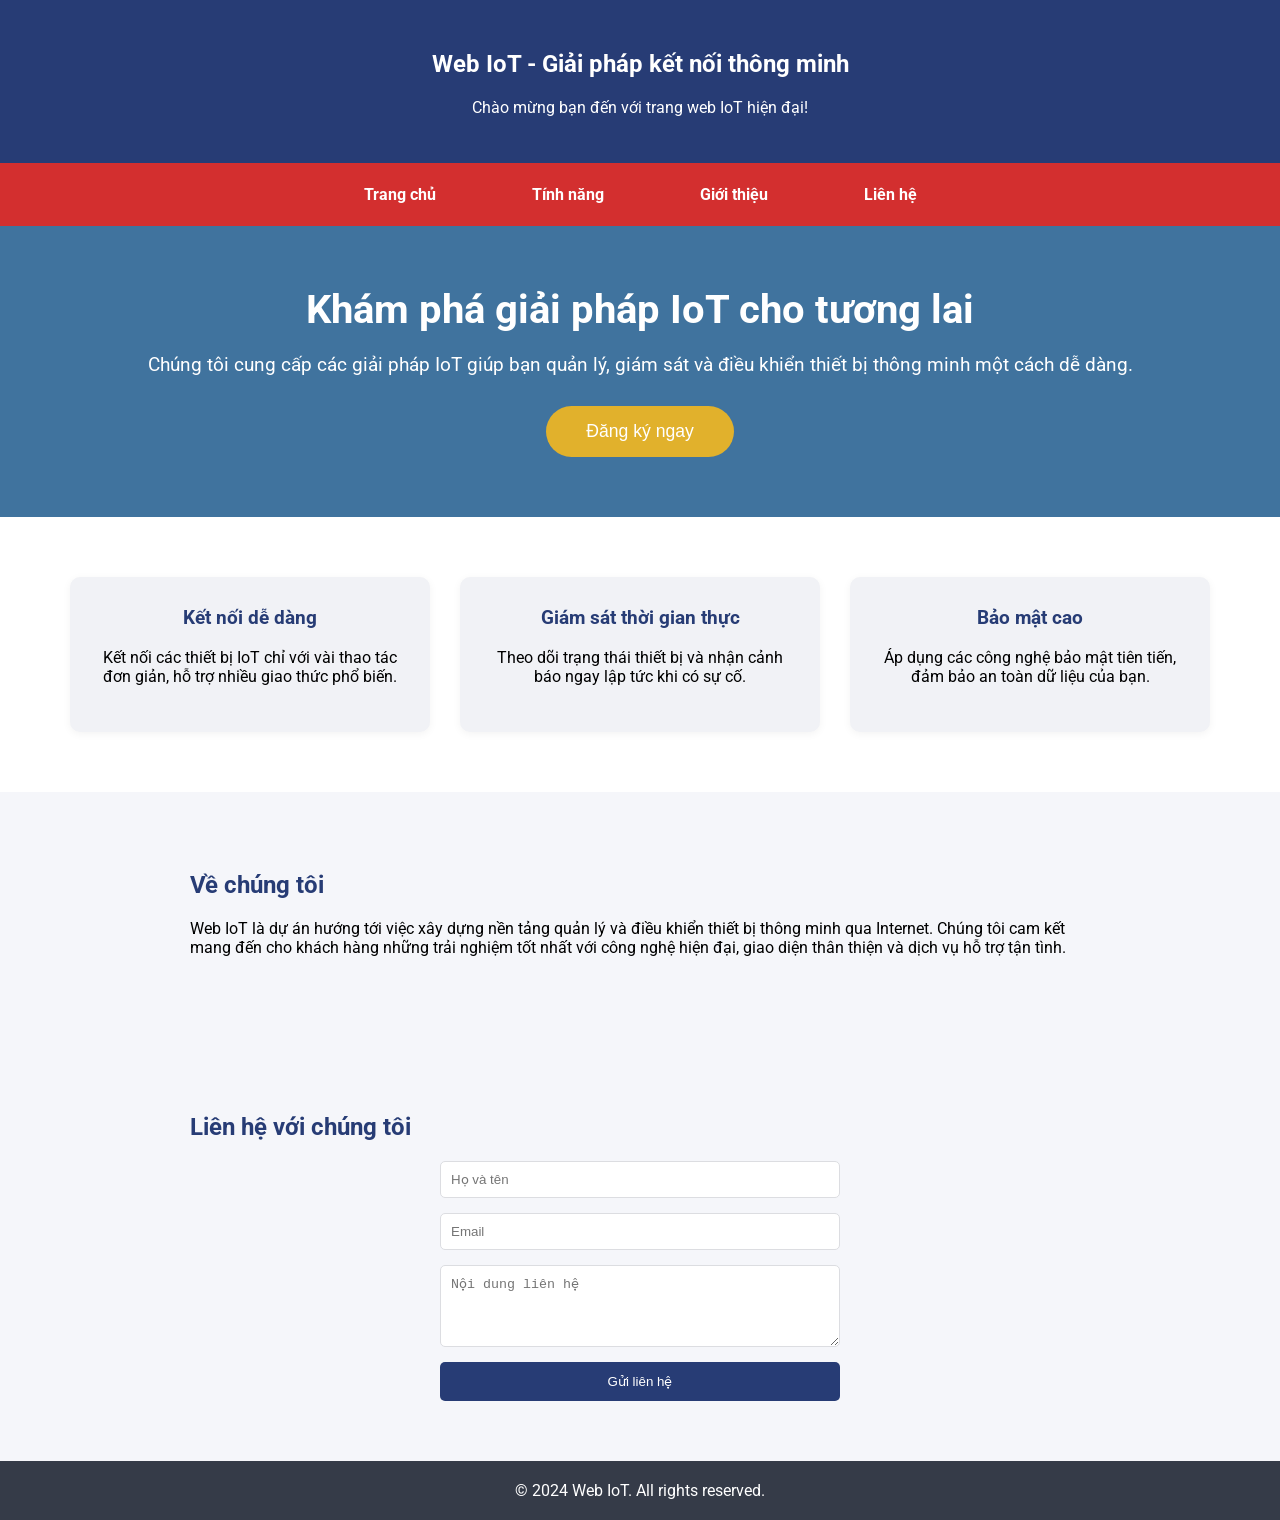
<file: Projects/index.html>
<!DOCTYPE html>
<html lang="vi">
<head>
  <meta charset="UTF-8">
  <meta name="viewport" content="width=device-width, initial-scale=1.0">
  <title>Landing Page - Web IoT</title>
  <link rel="stylesheet" href="https://fonts.googleapis.com/css?family=Roboto:400,700&display=swap">
<link rel="stylesheet" href="style.css">
</head>
<body>
  <header>
    <h2>Web IoT - Giải pháp kết nối thông minh</h2>
    <p>Chào mừng bạn đến với trang web IoT hiện đại!</p>
  </header>
  <nav>
    <ul>
      <li><a href="#hero">Trang chủ</a></li>
      <li><a href="#features">Tính năng</a></li>
      <li><a href="#about">Giới thiệu</a></li>
      <li><a href="#contact">Liên hệ</a></li>
    </ul>
    <style>
      nav {
        background: #d32f2f;
      }
      nav ul {
        margin: 0;
        padding: 0;
        list-style: none;
        display: flex;
        gap: 20px;
      }
      nav ul li a {
        color: #fff;
        text-decoration: none;
        font-weight: 700;
        padding: 12px 18px;
        display: block;
        transition: background 0.2s;
        border-radius: 4px;
      }
      nav ul li a:hover {
        background: #b71c1c;
      }
    </style>
  </nav>
  <section class="hero" id="hero">
    <h1>Khám phá giải pháp IoT cho tương lai</h1>
    <p>Chúng tôi cung cấp các giải pháp IoT giúp bạn quản lý, giám sát và điều khiển thiết bị thông minh một cách dễ dàng.</p>
    <button class="cta-btn" onclick="document.getElementById('contact').scrollIntoView({behavior:'smooth'})">Đăng ký ngay</button>
  </section>
  <section class="features" id="features">
    <div class="feature">
      <h3>Kết nối dễ dàng</h3>
      <p>Kết nối các thiết bị IoT chỉ với vài thao tác đơn giản, hỗ trợ nhiều giao thức phổ biến.</p>
    </div>
    <div class="feature">
      <h3>Giám sát thời gian thực</h3>
      <p>Theo dõi trạng thái thiết bị và nhận cảnh báo ngay lập tức khi có sự cố.</p>
    </div>
    <div class="feature">
      <h3>Bảo mật cao</h3>
      <p>Áp dụng các công nghệ bảo mật tiên tiến, đảm bảo an toàn dữ liệu của bạn.</p>
    </div>
  </section>
  <section class="about" id="about">
    <h2>Về chúng tôi</h2>
    <p>
      Web IoT là dự án hướng tới việc xây dựng nền tảng quản lý và điều khiển thiết bị thông minh qua Internet. Chúng tôi cam kết mang đến cho khách hàng những trải nghiệm tốt nhất với công nghệ hiện đại, giao diện thân thiện và dịch vụ hỗ trợ tận tình.
    </p>
  </section>
  <section class="contact" id="contact">
    <h2>Liên hệ với chúng tôi</h2>
    <form class="contact-form">
      <input type="text" placeholder="Họ và tên" required>
      <input type="email" placeholder="Email" required>
      <textarea rows="4" placeholder="Nội dung liên hệ" required></textarea>
      <button type="submit">Gửi liên hệ</button>
    </form>
  </section>
  <footer>
    &copy; 2024 Web IoT. All rights reserved.
  </footer>
</body>
</html></div></section>
</file>
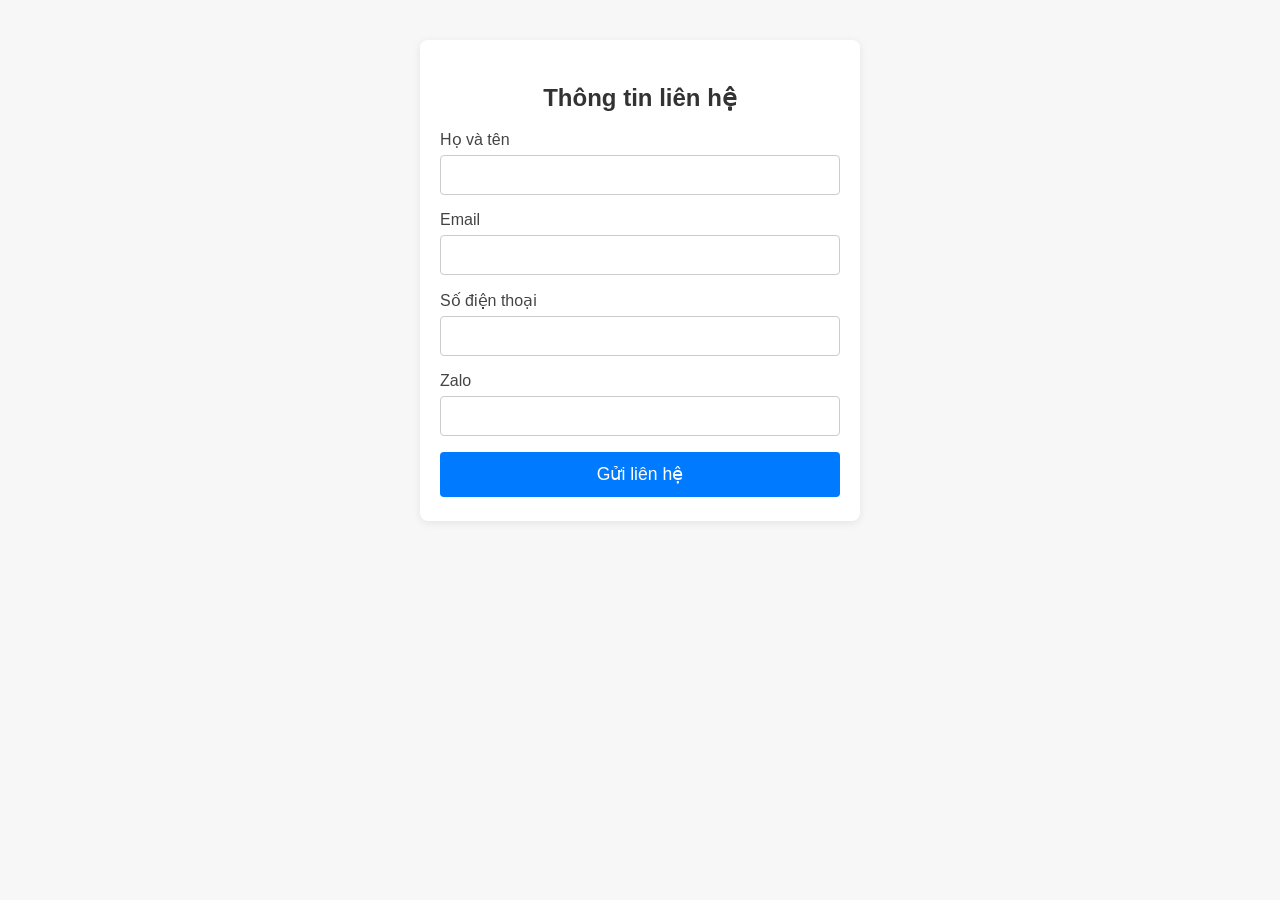
<file: Projects/contact.html>
<!DOCTYPE html>
<html lang="vi">
<head>
  <meta charset="UTF-8">
  <meta name="viewport" content="width=device-width, initial-scale=1.0">
  <title>Liên hệ</title>
  <style>
    body {
      font-family: Arial, sans-serif;
      background: #f7f7f7;
      margin: 0;
      padding: 0;
    }
    .contact-form {
      background: #fff;
      max-width: 400px;
      margin: 40px auto;
      padding: 24px 20px;
      border-radius: 8px;
      box-shadow: 0 2px 8px rgba(0,0,0,0.08);
    }
    .contact-form h2 {
      margin-bottom: 18px;
      font-size: 1.5em;
      color: #333;
      text-align: center;
    }
    .form-group {
      margin-bottom: 16px;
    }
    .form-group label {
      display: block;
      margin-bottom: 6px;
      color: #444;
      font-size: 1em;
    }
    .form-group input {
      width: 100%;
      padding: 10px 12px;
      border: 1px solid #ccc;
      border-radius: 4px;
      font-size: 1em;
      box-sizing: border-box;
    }
    .contact-form button {
      width: 100%;
      padding: 12px;
      background: #007bff;
      color: #fff;
      border: none;
      border-radius: 4px;
      font-size: 1.1em;
      cursor: pointer;
      transition: background 0.2s;
    }
    .contact-form button:hover {
      background: #0056b3;
    }
    @media (max-width: 500px) {
      .contact-form {
        max-width: 98%;
        padding: 16px 6px;
      }
      .contact-form h2 {
        font-size: 1.2em;
      }
    }
  </style>
</head>
<body>
  <form class="contact-form">
    <h2>Thông tin liên hệ</h2>
    <div class="form-group">
      <label for="fullname">Họ và tên</label>
      <input type="text" id="fullname" name="fullname" required>
    </div>
    <div class="form-group">
      <label for="email">Email</label>
      <input type="email" id="email" name="email" required>
    </div>
    <div class="form-group">
      <label for="phone">Số điện thoại</label>
      <input type="tel" id="phone" name="phone" pattern="[0-9]{10,11}" required>
    </div>
    <div class="form-group">
      <label for="zalo">Zalo</label>
      <input type="text" id="zalo" name="zalo">
    </div>
    <button type="submit">Gửi liên hệ</button>
  </form>
</body>
</html></div>
</file>
<file: Projects/style.css>
body { font-family: 'Roboto', sans-serif; margin: 0; padding: 0; background: #f5f6fa; }
    header { background: #273c75; color: #fff; padding: 30px 0; text-align: center; }
    nav { background: #353b48; padding: 10px 0; }
    nav ul { list-style: none; margin: 0; padding: 0; display: flex; justify-content: center; }
    nav ul li { margin: 0 20px; }
    nav ul li a { color: #fff; text-decoration: none; font-weight: 500; }
    .hero { background: #40739e; color: #fff; padding: 60px 20px; text-align: center; }
    .hero h1 { margin: 0 0 20px; font-size: 2.5em; }
    .hero p { font-size: 1.2em; margin-bottom: 30px; }
    .hero .cta-btn { background: #e1b12c; color: #fff; padding: 15px 40px; border: none; border-radius: 30px; font-size: 1.1em; cursor: pointer; transition: background 0.3s; }
    .hero .cta-btn:hover { background: #fbc531; }
    .features { display: flex; flex-wrap: wrap; justify-content: center; gap: 30px; padding: 60px 20px; background: #fff; }
    .feature { background: #f1f2f6; border-radius: 10px; padding: 30px; width: 300px; box-shadow: 0 2px 8px rgba(0,0,0,0.05); text-align: center; }
    .feature h3 { margin-top: 0; color: #273c75; }
    .about, .contact { padding: 60px 20px; max-width: 900px; margin: auto; }
    .about h2, .contact h2 { color: #273c75; }
    .contact-form { display: flex; flex-direction: column; gap: 15px; max-width: 400px; margin: auto; }
    .contact-form input, .contact-form textarea { padding: 10px; border: 1px solid #dcdde1; border-radius: 5px; }
    .contact-form button { background: #273c75; color: #fff; border: none; padding: 12px; border-radius: 5px; cursor: pointer; }
    footer { background: #353b48; color: #fff; text-align: center; padding: 20px 0; }
    @media (max-width: 900px) {
      .features { flex-direction: column; align-items: center; }
    }
</file>
